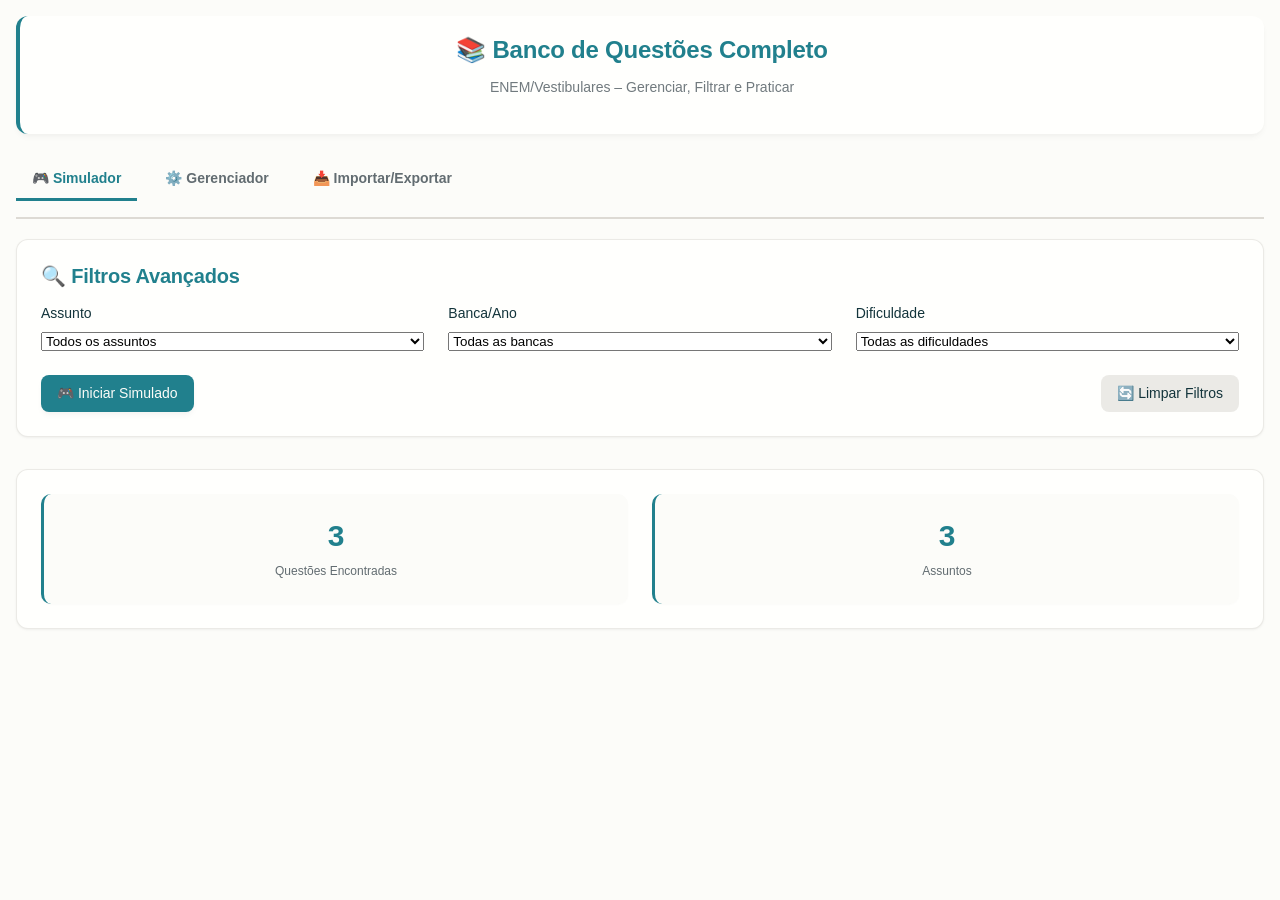
<file: index.html>
<!DOCTYPE html>
<html lang="pt-BR">
<head>
    <meta charset="UTF-8">
    <meta name="viewport" content="width=device-width, initial-scale=1.0">
    <title>Banco de Questões – ENEM/Vestibulares</title>
    
    <!-- Estilos Globais e Componentes -->
    <link rel="stylesheet" href="css/globals.css">
    <link rel="stylesheet" href="css/components.css">
</head>
<body>
    <div class="container">
        <!-- Header -->
        <div class="header">
            <h1>📚 Banco de Questões Completo</h1>
            <p>ENEM/Vestibulares – Gerenciar, Filtrar e Praticar</p>
        </div>

        <!-- Abas Principais -->
        <div class="tab-container" id="tabContainer"></div>

        <!-- Conteúdo Dinâmico das Abas -->
        <div id="simulador" class="tab-content active"></div>
        <div id="gerenciador" class="tab-content"></div>
        <div id="importar" class="tab-content"></div>
    </div>

    <!-- Modal: Adicionar/Editar Questão -->
    <div id="questionModal" class="modal">
        <div class="modal-content">
            <div class="modal-header">
                <h2 id="modalTitle">Adicionar Questão</h2>
                <button class="close-btn" onclick="Gerenciador.closeModal()">×</button>
            </div>
            <div class="success-message" id="successMessage">✓ Questão salva com sucesso!</div>
            <form id="questionForm"></form>
        </div>
    </div>

    <!-- ===================================== -->
    <!-- SCRIPTS - Ordem de Carregamento      -->
    <!-- ===================================== -->
    
    <!-- 1. Módulos Core (Data, UI, Utils) -->
    <script src="js/modules/utils.js"></script>
    <script src="js/modules/data.js"></script>
    <script src="js/modules/ui.js"></script>
    
    <!-- 2. Features Específicas -->
    <script src="js/features/simulador.js"></script>
    <script src="js/features/gerenciador.js"></script>
    <script src="js/features/importador.js"></script>
    <script src="js/features/estatisticas.js"></script>
    
    <!-- 3. Aplicação Principal (Inicialização) -->
    <script src="js/app.js"></script>
</body>
</html>
</file>
<file: css/globals.css>
:root {
  /* Primitive Color Tokens */
  --color-white: rgba(255, 255, 255, 1);
  --color-black: rgba(0, 0, 0, 1);
  --color-cream-50: rgba(252, 252, 249, 1);
  --color-cream-100: rgba(255, 255, 253, 1);
  --color-gray-200: rgba(245, 245, 245, 1);
  --color-gray-300: rgba(167, 169, 169, 1);
  --color-gray-400: rgba(119, 124, 124, 1);
  --color-slate-500: rgba(98, 108, 113, 1);
  --color-brown-600: rgba(94, 82, 64, 1);
  --color-charcoal-700: rgba(31, 33, 33, 1);
  --color-charcoal-800: rgba(38, 40, 40, 1);
  --color-slate-900: rgba(19, 52, 59, 1);
  --color-teal-300: rgba(50, 184, 198, 1);
  --color-teal-400: rgba(45, 166, 178, 1);
  --color-teal-500: rgba(33, 128, 141, 1);
  --color-teal-600: rgba(29, 116, 128, 1);
  --color-teal-700: rgba(26, 104, 115, 1);
  --color-teal-800: rgba(41, 150, 161, 1);
  --color-red-400: rgba(255, 84, 89, 1);
  --color-red-500: rgba(192, 21, 47, 1);
  --color-orange-400: rgba(230, 129, 97, 1);
  --color-orange-500: rgba(168, 75, 47, 1);

  /* RGB versions for opacity control */
  --color-brown-600-rgb: 94, 82, 64;
  --color-teal-500-rgb: 33, 128, 141;
  --color-slate-900-rgb: 19, 52, 59;
  --color-slate-500-rgb: 98, 108, 113;
  --color-red-500-rgb: 192, 21, 47;
  --color-red-400-rgb: 255, 84, 89;
  --color-orange-500-rgb: 168, 75, 47;
  --color-orange-400-rgb: 230, 129, 97;

  /* Background color tokens (Light Mode) */
  --color-bg-1: rgba(59, 130, 246, 0.08); /* Light blue */
  --color-bg-2: rgba(245, 158, 11, 0.08); /* Light yellow */
  --color-bg-3: rgba(34, 197, 94, 0.08); /* Light green */
  --color-bg-4: rgba(239, 68, 68, 0.08); /* Light red */
  --color-bg-5: rgba(147, 51, 234, 0.08); /* Light purple */
  --color-bg-6: rgba(249, 115, 22, 0.08); /* Light orange */
  --color-bg-7: rgba(236, 72, 153, 0.08); /* Light pink */
  --color-bg-8: rgba(6, 182, 212, 0.08); /* Light cyan */

  /* Semantic Color Tokens (Light Mode) */
  --color-background: var(--color-cream-50);
  --color-surface: var(--color-cream-100);
  --color-text: var(--color-slate-900);
  --color-text-secondary: var(--color-slate-500);
  --color-primary: var(--color-teal-500);
  --color-primary-hover: var(--color-teal-600);
  --color-primary-active: var(--color-teal-700);
  --color-secondary: rgba(var(--color-brown-600-rgb), 0.12);
  --color-secondary-hover: rgba(var(--color-brown-600-rgb), 0.2);
  --color-secondary-active: rgba(var(--color-brown-600-rgb), 0.25);
  --color-border: rgba(var(--color-brown-600-rgb), 0.2);
  --color-btn-primary-text: var(--color-cream-50);
  --color-card-border: rgba(var(--color-brown-600-rgb), 0.12);
  --color-card-border-inner: rgba(var(--color-brown-600-rgb), 0.12);
  --color-error: var(--color-red-500);
  --color-success: var(--color-teal-500);
  --color-warning: var(--color-orange-500);
  --color-info: var(--color-slate-500);
  --color-focus-ring: rgba(var(--color-teal-500-rgb), 0.4);
  --color-select-caret: rgba(var(--color-slate-900-rgb), 0.8);

  /* Common style patterns */
  --focus-ring: 0 0 0 3px var(--color-focus-ring);
  --focus-outline: 2px solid var(--color-primary);
  --status-bg-opacity: 0.15;
  --status-border-opacity: 0.25;
  --select-caret-light: url("data:image/svg+xml,%3Csvg xmlns='http://www.w3.org/2000/svg' width='16' height='16' viewBox='0 0 24 24' fill='none' stroke='%23134252' stroke-width='2' stroke-linecap='round' stroke-linejoin='round'%3E%3Cpolyline points='6 9 12 15 18 9'%3E%3C/polyline%3E%3C/svg%3E");
  --select-caret-dark: url("data:image/svg+xml,%3Csvg xmlns='http://www.w3.org/2000/svg' width='16' height='16' viewBox='0 0 24 24' fill='none' stroke='%23f5f5f5' stroke-width='2' stroke-linecap='round' stroke-linejoin='round'%3E%3Cpolyline points='6 9 12 15 18 9'%3E%3C/polyline%3E%3C/svg%3E");

  /* RGB versions for opacity control */
  --color-success-rgb: 33, 128, 141;
  --color-error-rgb: 192, 21, 47;
  --color-warning-rgb: 168, 75, 47;
  --color-info-rgb: 98, 108, 113;

  /* Typography */
  --font-family-base: "FKGroteskNeue", "Geist", "Inter", -apple-system,
    BlinkMacSystemFont, "Segoe UI", Roboto, sans-serif;
  --font-family-mono: "Berkeley Mono", ui-monospace, SFMono-Regular, Menlo,
    Monaco, Consolas, monospace;
  --font-size-xs: 11px;
  --font-size-sm: 12px;
  --font-size-base: 14px;
  --font-size-md: 14px;
  --font-size-lg: 16px;
  --font-size-xl: 18px;
  --font-size-2xl: 20px;
  --font-size-3xl: 24px;
  --font-size-4xl: 30px;
  --font-weight-normal: 400;
  --font-weight-medium: 500;
  --font-weight-semibold: 550;
  --font-weight-bold: 600;
  --line-height-tight: 1.2;
  --line-height-normal: 1.5;
  --letter-spacing-tight: -0.01em;

  /* Spacing */
  --space-0: 0;
  --space-1: 1px;
  --space-2: 2px;
  --space-4: 4px;
  --space-6: 6px;
  --space-8: 8px;
  --space-10: 10px;
  --space-12: 12px;
  --space-16: 16px;
  --space-20: 20px;
  --space-24: 24px;
  --space-32: 32px;

  /* Border Radius */
  --radius-sm: 6px;
  --radius-base: 8px;
  --radius-md: 10px;
  --radius-lg: 12px;
  --radius-full: 9999px;

  /* Shadows */
  --shadow-xs: 0 1px 2px rgba(0, 0, 0, 0.02);
  --shadow-sm: 0 1px 3px rgba(0, 0, 0, 0.04), 0 1px 2px rgba(0, 0, 0, 0.02);
  --shadow-md: 0 4px 6px -1px rgba(0, 0, 0, 0.04),
    0 2px 4px -1px rgba(0, 0, 0, 0.02);
  --shadow-lg: 0 10px 15px -3px rgba(0, 0, 0, 0.04),
    0 4px 6px -2px rgba(0, 0, 0, 0.02);
  --shadow-inset-sm: inset 0 1px 0 rgba(255, 255, 255, 0.15),
    inset 0 -1px 0 rgba(0, 0, 0, 0.03);

  /* Animation */
  --duration-fast: 150ms;
  --duration-normal: 250ms;
  --ease-standard: cubic-bezier(0.16, 1, 0.3, 1);

  /* Layout */
  --container-sm: 640px;
  --container-md: 768px;
  --container-lg: 1024px;
  --container-xl: 1280px;
}

/* Dark mode colors */
@media (prefers-color-scheme: dark) {
  :root {
    /* RGB versions for opacity control (Dark Mode) */
    --color-gray-400-rgb: 119, 124, 124;
    --color-teal-300-rgb: 50, 184, 198;
    --color-gray-300-rgb: 167, 169, 169;
    --color-gray-200-rgb: 245, 245, 245;

    /* Background color tokens (Dark Mode) */
    --color-bg-1: rgba(29, 78, 216, 0.15); /* Dark blue */
    --color-bg-2: rgba(180, 83, 9, 0.15); /* Dark yellow */
    --color-bg-3: rgba(21, 128, 61, 0.15); /* Dark green */
    --color-bg-4: rgba(185, 28, 28, 0.15); /* Dark red */
    --color-bg-5: rgba(107, 33, 168, 0.15); /* Dark purple */
    --color-bg-6: rgba(194, 65, 12, 0.15); /* Dark orange */
    --color-bg-7: rgba(190, 24, 93, 0.15); /* Dark pink */
    --color-bg-8: rgba(8, 145, 178, 0.15); /* Dark cyan */

    /* Semantic Color Tokens (Dark Mode) */
    --color-background: var(--color-charcoal-700);
    --color-surface: var(--color-charcoal-800);
    --color-text: var(--color-gray-200);
    --color-text-secondary: rgba(var(--color-gray-300-rgb), 0.7);
    --color-primary: var(--color-teal-300);
    --color-primary-hover: var(--color-teal-400);
    --color-primary-active: var(--color-teal-800);
    --color-secondary: rgba(var(--color-gray-400-rgb), 0.15);
    --color-secondary-hover: rgba(var(--color-gray-400-rgb), 0.25);
    --color-secondary-active: rgba(var(--color-gray-400-rgb), 0.3);
    --color-border: rgba(var(--color-gray-400-rgb), 0.3);
    --color-error: var(--color-red-400);
    --color-success: var(--color-teal-300);
    --color-warning: var(--color-orange-400);
    --color-info: var(--color-gray-300);
    --color-focus-ring: rgba(var(--color-teal-300-rgb), 0.4);
    --color-btn-primary-text: var(--color-slate-900);
    --color-card-border: rgba(var(--color-gray-400-rgb), 0.2);
    --color-card-border-inner: rgba(var(--color-gray-400-rgb), 0.15);
    --shadow-inset-sm: inset 0 1px 0 rgba(255, 255, 255, 0.1),
      inset 0 -1px 0 rgba(0, 0, 0, 0.15);
    --button-border-secondary: rgba(var(--color-gray-400-rgb), 0.2);
    --color-border-secondary: rgba(var(--color-gray-400-rgb), 0.2);
    --color-select-caret: rgba(var(--color-gray-200-rgb), 0.8);

    /* Common style patterns - updated for dark mode */
    --focus-ring: 0 0 0 3px var(--color-focus-ring);
    --focus-outline: 2px solid var(--color-primary);
    --status-bg-opacity: 0.15;
    --status-border-opacity: 0.25;
    --select-caret-light: url("data:image/svg+xml,%3Csvg xmlns='http://www.w3.org/2000/svg' width='16' height='16' viewBox='0 0 24 24' fill='none' stroke='%23134252' stroke-width='2' stroke-linecap='round' stroke-linejoin='round'%3E%3Cpolyline points='6 9 12 15 18 9'%3E%3C/polyline%3E%3C/svg%3E");
    --select-caret-dark: url("data:image/svg+xml,%3Csvg xmlns='http://www.w3.org/2000/svg' width='16' height='16' viewBox='0 0 24 24' fill='none' stroke='%23f5f5f5' stroke-width='2' stroke-linecap='round' stroke-linejoin='round'%3E%3Cpolyline points='6 9 12 15 18 9'%3E%3C/polyline%3E%3C/svg%3E");

    /* RGB versions for dark mode */
    --color-success-rgb: var(--color-teal-300-rgb);
    --color-error-rgb: var(--color-red-400-rgb);
    --color-warning-rgb: var(--color-orange-400-rgb);
    --color-info-rgb: var(--color-gray-300-rgb);
  }
}

/* Data attribute for manual theme switching */
[data-color-scheme="dark"] {
  /* RGB versions for opacity control (dark mode) */
  --color-gray-400-rgb: 119, 124, 124;
  --color-teal-300-rgb: 50, 184, 198;
  --color-gray-300-rgb: 167, 169, 169;
  --color-gray-200-rgb: 245, 245, 245;

  /* Colorful background palette - Dark Mode */
  --color-bg-1: rgba(29, 78, 216, 0.15); /* Dark blue */
  --color-bg-2: rgba(180, 83, 9, 0.15); /* Dark yellow */
  --color-bg-3: rgba(21, 128, 61, 0.15); /* Dark green */
  --color-bg-4: rgba(185, 28, 28, 0.15); /* Dark red */
  --color-bg-5: rgba(107, 33, 168, 0.15); /* Dark purple */
  --color-bg-6: rgba(194, 65, 12, 0.15); /* Dark orange */
  --color-bg-7: rgba(190, 24, 93, 0.15); /* Dark pink */
  --color-bg-8: rgba(8, 145, 178, 0.15); /* Dark cyan */

  /* Semantic Color Tokens (Dark Mode) */
  --color-background: var(--color-charcoal-700);
  --color-surface: var(--color-charcoal-800);
  --color-text: var(--color-gray-200);
  --color-text-secondary: rgba(var(--color-gray-300-rgb), 0.7);
  --color-primary: var(--color-teal-300);
  --color-primary-hover: var(--color-teal-400);
  --color-primary-active: var(--color-teal-800);
  --color-secondary: rgba(var(--color-gray-400-rgb), 0.15);
  --color-secondary-hover: rgba(var(--color-gray-400-rgb), 0.25);
  --color-secondary-active: rgba(var(--color-gray-400-rgb), 0.3);
  --color-border: rgba(var(--color-gray-400-rgb), 0.3);
  --color-error: var(--color-red-400);
  --color-success: var(--color-teal-300);
  --color-warning: var(--color-orange-400);
  --color-info: var(--color-gray-300);
  --color-focus-ring: rgba(var(--color-teal-300-rgb), 0.4);
  --color-btn-primary-text: var(--color-slate-900);
  --color-card-border: rgba(var(--color-gray-400-rgb), 0.15);
  --color-card-border-inner: rgba(var(--color-gray-400-rgb), 0.15);
  --shadow-inset-sm: inset 0 1px 0 rgba(255, 255, 255, 0.1),
    inset 0 -1px 0 rgba(0, 0, 0, 0.15);
  --color-border-secondary: rgba(var(--color-gray-400-rgb), 0.2);
  --color-select-caret: rgba(var(--color-gray-200-rgb), 0.8);

  /* Common style patterns - updated for dark mode */
  --focus-ring: 0 0 0 3px var(--color-focus-ring);
  --focus-outline: 2px solid var(--color-primary);
  --status-bg-opacity: 0.15;
  --status-border-opacity: 0.25;
  --select-caret-light: url("data:image/svg+xml,%3Csvg xmlns='http://www.w3.org/2000/svg' width='16' height='16' viewBox='0 0 24 24' fill='none' stroke='%23134252' stroke-width='2' stroke-linecap='round' stroke-linejoin='round'%3E%3Cpolyline points='6 9 12 15 18 9'%3E%3C/polyline%3E%3C/svg%3E");
  --select-caret-dark: url("data:image/svg+xml,%3Csvg xmlns='http://www.w3.org/2000/svg' width='16' height='16' viewBox='0 0 24 24' fill='none' stroke='%23f5f5f5' stroke-width='2' stroke-linecap='round' stroke-linejoin='round'%3E%3Cpolyline points='6 9 12 15 18 9'%3E%3C/polyline%3E%3C/svg%3E");

  /* RGB versions for dark mode */
  --color-success-rgb: var(--color-teal-300-rgb);
  --color-error-rgb: var(--color-red-400-rgb);
  --color-warning-rgb: var(--color-orange-400-rgb);
  --color-info-rgb: var(--color-gray-300-rgb);
}

[data-color-scheme="light"] {
  /* RGB versions for opacity control (light mode) */
  --color-brown-600-rgb: 94, 82, 64;
  --color-teal-500-rgb: 33, 128, 141;
  --color-slate-900-rgb: 19, 52, 59;

  /* Semantic Color Tokens (Light Mode) */
  --color-background: var(--color-cream-50);
  --color-surface: var(--color-cream-100);
  --color-text: var(--color-slate-900);
  --color-text-secondary: var(--color-slate-500);
  --color-primary: var(--color-teal-500);
  --color-primary-hover: var(--color-teal-600);
  --color-primary-active: var(--color-teal-700);
  --color-secondary: rgba(var(--color-brown-600-rgb), 0.12);
  --color-secondary-hover: rgba(var(--color-brown-600-rgb), 0.2);
  --color-secondary-active: rgba(var(--color-brown-600-rgb), 0.25);
  --color-border: rgba(var(--color-brown-600-rgb), 0.2);
  --color-btn-primary-text: var(--color-cream-50);
  --color-card-border: rgba(var(--color-brown-600-rgb), 0.12);
  --color-card-border-inner: rgba(var(--color-brown-600-rgb), 0.12);
  --color-error: var(--color-red-500);
  --color-success: var(--color-teal-500);
  --color-warning: var(--color-orange-500);
  --color-info: var(--color-slate-500);
  --color-focus-ring: rgba(var(--color-teal-500-rgb), 0.4);

  /* RGB versions for light mode */
  --color-success-rgb: var(--color-teal-500-rgb);
  --color-error-rgb: var(--color-red-500-rgb);
  --color-warning-rgb: var(--color-orange-500-rgb);
  --color-info-rgb: var(--color-slate-500-rgb);
}

/* Base styles */
html {
  font-size: var(--font-size-base);
  font-family: var(--font-family-base);
  line-height: var(--line-height-normal);
  color: var(--color-text);
  background-color: var(--color-background);
  -webkit-font-smoothing: antialiased;
  box-sizing: border-box;
}

body {
  margin: 0;
  padding: 0;
}

*,
*::before,
*::after {
  box-sizing: inherit;
}

/* Typography */
h1,
h2,
h3,
h4,
h5,
h6 {
  margin: 0;
  font-weight: var(--font-weight-semibold);
  line-height: var(--line-height-tight);
  color: var(--color-text);
  letter-spacing: var(--letter-spacing-tight);
}

h1 {
  font-size: var(--font-size-4xl);
}
h2 {
  font-size: var(--font-size-3xl);
}
h3 {
  font-size: var(--font-size-2xl);
}
h4 {
  font-size: var(--font-size-xl);
}
h5 {
  font-size: var(--font-size-lg);
}
h6 {
  font-size: var(--font-size-md);
}

p {
  margin: 0 0 var(--space-16) 0;
}

a {
  color: var(--color-primary);
  text-decoration: none;
  transition: color var(--duration-fast) var(--ease-standard);
}

a:hover {
  color: var(--color-primary-hover);
}

code,
pre {
  font-family: var(--font-family-mono);
  font-size: calc(var(--font-size-base) * 0.95);
  background-color: var(--color-secondary);
  border-radius: var(--radius-sm);
}

code {
  padding: var(--space-1) var(--space-4);
}

pre {
  padding: var(--space-16);
  margin: var(--space-16) 0;
  overflow: auto;
  border: 1px solid var(--color-border);
}

pre code {
  background: none;
  padding: 0;
}

/* Buttons */
.btn {
  display: inline-flex;
  align-items: center;
  justify-content: center;
  padding: var(--space-8) var(--space-16);
  border-radius: var(--radius-base);
  font-size: var(--font-size-base);
  font-weight: 500;
  line-height: 1.5;
  cursor: pointer;
  transition: all var(--duration-normal) var(--ease-standard);
  border: none;
  text-decoration: none;
  position: relative;
}

.btn:focus-visible {
  outline: none;
  box-shadow: var(--focus-ring);
}

.btn--primary {
  background: var(--color-primary);
  color: var(--color-btn-primary-text);
}

.btn--primary:hover {
  background: var(--color-primary-hover);
}

.btn--primary:active {
  background: var(--color-primary-active);
}

.btn--secondary {
  background: var(--color-secondary);
  color: var(--color-text);
}

.btn--secondary:hover {
  background: var(--color-secondary-hover);
}

.btn--secondary:active {
  background: var(--color-secondary-active);
}

.btn--outline {
  background: transparent;
  border: 1px solid var(--color-border);
  color: var(--color-text);
}

.btn--outline:hover {
  background: var(--color-secondary);
}

.btn--sm {
  padding: var(--space-4) var(--space-12);
  font-size: var(--font-size-sm);
  border-radius: var(--radius-sm);
}

.btn--lg {
  padding: var(--space-10) var(--space-20);
  font-size: var(--font-size-lg);
  border-radius: var(--radius-md);
}

.btn--full-width {
  width: 100%;
}

.btn:disabled {
  opacity: 0.5;
  cursor: not-allowed;
}

/* Form elements */
.form-control {
  display: block;
  width: 100%;
  padding: var(--space-8) var(--space-12);
  font-size: var(--font-size-md);
  line-height: 1.5;
  color: var(--color-text);
  background-color: var(--color-surface);
  border: 1px solid var(--color-border);
  border-radius: var(--radius-base);
  transition: border-color var(--duration-fast) var(--ease-standard),
    box-shadow var(--duration-fast) var(--ease-standard);
}

textarea.form-control {
  font-family: var(--font-family-base);
  font-size: var(--font-size-base);
}

select.form-control {
  padding: var(--space-8) var(--space-12);
  -webkit-appearance: none;
  -moz-appearance: none;
  appearance: none;
  background-image: var(--select-caret-light);
  background-repeat: no-repeat;
  background-position: right var(--space-12) center;
  background-size: 16px;
  padding-right: var(--space-32);
}

/* Add a dark mode specific caret */
@media (prefers-color-scheme: dark) {
  select.form-control {
    background-image: var(--select-caret-dark);
  }
}

/* Also handle data-color-scheme */
[data-color-scheme="dark"] select.form-control {
  background-image: var(--select-caret-dark);
}

[data-color-scheme="light"] select.form-control {
  background-image: var(--select-caret-light);
}

.form-control:focus {
  border-color: var(--color-primary);
  outline: var(--focus-outline);
}

.form-label {
  display: block;
  margin-bottom: var(--space-8);
  font-weight: var(--font-weight-medium);
  font-size: var(--font-size-sm);
}

.form-group {
  margin-bottom: var(--space-16);
}

/* Card component */
.card {
  background-color: var(--color-surface);
  border-radius: var(--radius-lg);
  border: 1px solid var(--color-card-border);
  box-shadow: var(--shadow-sm);
  overflow: hidden;
  transition: box-shadow var(--duration-normal) var(--ease-standard);
}

.card:hover {
  box-shadow: var(--shadow-md);
}

.card__body {
  padding: var(--space-16);
}

.card__header,
.card__footer {
  padding: var(--space-16);
  border-bottom: 1px solid var(--color-card-border-inner);
}

/* Status indicators - simplified with CSS variables */
.status {
  display: inline-flex;
  align-items: center;
  padding: var(--space-6) var(--space-12);
  border-radius: var(--radius-full);
  font-weight: var(--font-weight-medium);
  font-size: var(--font-size-sm);
}

.status--success {
  background-color: rgba(
    var(--color-success-rgb, 33, 128, 141),
    var(--status-bg-opacity)
  );
  color: var(--color-success);
  border: 1px solid
    rgba(var(--color-success-rgb, 33, 128, 141), var(--status-border-opacity));
}

.status--error {
  background-color: rgba(
    var(--color-error-rgb, 192, 21, 47),
    var(--status-bg-opacity)
  );
  color: var(--color-error);
  border: 1px solid
    rgba(var(--color-error-rgb, 192, 21, 47), var(--status-border-opacity));
}

.status--warning {
  background-color: rgba(
    var(--color-warning-rgb, 168, 75, 47),
    var(--status-bg-opacity)
  );
  color: var(--color-warning);
  border: 1px solid
    rgba(var(--color-warning-rgb, 168, 75, 47), var(--status-border-opacity));
}

.status--info {
  background-color: rgba(
    var(--color-info-rgb, 98, 108, 113),
    var(--status-bg-opacity)
  );
  color: var(--color-info);
  border: 1px solid
    rgba(var(--color-info-rgb, 98, 108, 113), var(--status-border-opacity));
}

/* Container layout */
.container {
  width: 100%;
  margin-right: auto;
  margin-left: auto;
  padding-right: var(--space-16);
  padding-left: var(--space-16);
}

@media (min-width: 640px) {
  .container {
    max-width: var(--container-sm);
  }
}
@media (min-width: 768px) {
  .container {
    max-width: var(--container-md);
  }
}
@media (min-width: 1024px) {
  .container {
    max-width: var(--container-lg);
  }
}
@media (min-width: 1280px) {
  .container {
    max-width: var(--container-xl);
  }
}

/* Utility classes */
.flex {
  display: flex;
}
.flex-col {
  flex-direction: column;
}
.items-center {
  align-items: center;
}
.justify-center {
  justify-content: center;
}
.justify-between {
  justify-content: space-between;
}
.gap-4 {
  gap: var(--space-4);
}
.gap-8 {
  gap: var(--space-8);
}
.gap-16 {
  gap: var(--space-16);
}

.m-0 {
  margin: 0;
}
.mt-8 {
  margin-top: var(--space-8);
}
.mb-8 {
  margin-bottom: var(--space-8);
}
.mx-8 {
  margin-left: var(--space-8);
  margin-right: var(--space-8);
}
.my-8 {
  margin-top: var(--space-8);
  margin-bottom: var(--space-8);
}

.p-0 {
  padding: 0;
}
.py-8 {
  padding-top: var(--space-8);
  padding-bottom: var(--space-8);
}
.px-8 {
  padding-left: var(--space-8);
  padding-right: var(--space-8);
}
.py-16 {
  padding-top: var(--space-16);
  padding-bottom: var(--space-16);
}
.px-16 {
  padding-left: var(--space-16);
  padding-right: var(--space-16);
}

.block {
  display: block;
}
.hidden {
  display: none;
}

/* Accessibility */
.sr-only {
  position: absolute;
  width: 1px;
  height: 1px;
  padding: 0;
  margin: -1px;
  overflow: hidden;
  clip: rect(0, 0, 0, 0);
  white-space: nowrap;
  border-width: 0;
}

:focus-visible {
  outline: var(--focus-outline);
  outline-offset: 2px;
}

/* Dark mode specifics */
[data-color-scheme="dark"] .btn--outline {
  border: 1px solid var(--color-border-secondary);
}

@font-face {
  font-family: 'FKGroteskNeue';
  src: url('https://r2cdn.perplexity.ai/fonts/FKGroteskNeue.woff2')
    format('woff2');
}

/* END PERPLEXITY DESIGN SYSTEM */
/* ========================================
   BANCO DE QUESTÕES - ESTILOS GLOBAIS
   ======================================== */

:root {
    /* Using Perplexity Design System variables */
    /* Spacing aliases for existing code */
    --spacing-xs: var(--space-4);
    --spacing-sm: var(--space-8);
    --spacing-md: var(--space-12);
    --spacing-lg: var(--space-16);
    --spacing-xl: var(--space-20);
    --spacing-2xl: var(--space-24);
    
    /* Border Radius aliases */
    --radius-sm: var(--radius-sm);
    --radius-md: var(--radius-base);
    --radius-lg: var(--radius-lg);
    
    /* Shadows aliases */
    --shadow-sm: var(--shadow-xs);
    --shadow-md: var(--shadow-md);
    --shadow-lg: var(--shadow-lg);
    
    /* Transitions aliases */
    --transition-fast: var(--duration-fast) var(--ease-standard);
    --transition-normal: var(--duration-normal) var(--ease-standard);
}

/* Reset */
* {
    margin: 0;
    padding: 0;
    box-sizing: border-box;
}

html {
    font-size: var(--font-size-base);
    scroll-behavior: smooth;
    font-family: var(--font-family-base);
}

body {
    font-family: var(--font-family-base);
    background-color: var(--color-background);
    color: var(--color-text);
    line-height: var(--line-height-normal);
    min-height: 100vh;
    -webkit-font-smoothing: antialiased;
}

/* Container */
.container {
    max-width: var(--container-xl);
    margin: 0 auto;
    padding: var(--spacing-lg);
}

/* Header */
.header {
    text-align: center;
    margin-bottom: var(--spacing-2xl);
    padding: var(--spacing-xl);
    background: var(--color-surface);
    border-radius: var(--radius-lg);
    border-left: 4px solid var(--color-primary);
    box-shadow: var(--shadow-md);
}

.header h1 {
    font-size: var(--font-size-3xl);
    margin-bottom: var(--spacing-md);
    color: var(--color-primary);
    letter-spacing: var(--letter-spacing-tight);
    font-weight: var(--font-weight-semibold);
    line-height: var(--line-height-tight);
}

.header p {
    color: var(--color-text-secondary);
    font-size: var(--font-size-base);
    opacity: 0.9;
}

/* Botões */
.btn {
    padding: var(--spacing-sm) var(--spacing-lg);
    border: none;
    border-radius: var(--radius-base);
    cursor: pointer;
    font-weight: var(--font-weight-medium);
    font-size: var(--font-size-base);
    transition: all var(--transition-normal);
    font-family: var(--font-family-base);
    display: inline-flex;
    align-items: center;
    gap: var(--spacing-sm);
    line-height: var(--line-height-normal);
}

.btn:hover {
    transform: translateY(-2px);
}

.btn:active {
    transform: translateY(0);
}

.btn:focus-visible {
    outline: var(--focus-outline);
    box-shadow: var(--focus-ring);
}

.btn-primary {
    background-color: var(--color-primary);
    color: var(--color-btn-primary-text);
    box-shadow: var(--shadow-md);
}

.btn-primary:hover {
    background-color: var(--color-primary-hover);
    box-shadow: var(--shadow-lg);
}

.btn-primary:active {
    background-color: var(--color-primary-active);
}

.btn-primary:disabled {
    opacity: 0.5;
    cursor: not-allowed;
    transform: none;
}

.btn-secondary {
    background-color: var(--color-secondary);
    color: var(--color-text);
    border: 2px solid var(--color-primary);
}

.btn-secondary:hover {
    background-color: var(--color-secondary-hover);
}

.btn-secondary:active {
    background-color: var(--color-secondary-active);
}

.btn-danger {
    background-color: var(--color-error);
    color: var(--color-white);
}

.btn-danger:hover {
    opacity: 0.9;
}

.btn-success {
    background-color: var(--color-success);
    color: var(--color-btn-primary-text);
}

.btn-success:hover {
    opacity: 0.9;
}

.btn-sm {
    padding: var(--spacing-xs) var(--spacing-md);
    font-size: var(--font-size-sm);
    border-radius: var(--radius-sm);
}

/* Abas */
.tab-container {
    display: flex;
    gap: var(--spacing-md);
    margin-bottom: var(--spacing-xl);
    border-bottom: 2px solid var(--color-border);
    padding-bottom: var(--spacing-lg);
    overflow-x: auto;
    -webkit-overflow-scrolling: touch;
}

.tab-btn {
    padding: var(--spacing-md) var(--spacing-lg);
    background: none;
    border: none;
    color: var(--color-text-secondary);
    cursor: pointer;
    font-weight: var(--font-weight-semibold);
    font-size: var(--font-size-base);
    border-bottom: 3px solid transparent;
    transition: all var(--transition-normal);
    white-space: nowrap;
    font-family: var(--font-family-base);
}

.tab-btn:hover {
    color: var(--color-primary);
}

.tab-btn:focus-visible {
    outline: var(--focus-outline);
    outline-offset: var(--space-2);
}

.tab-btn.active {
    color: var(--color-primary);
    border-bottom-color: var(--color-primary);
}

/* Conteúdo de Abas */
.tab-content {
    display: none;
    animation: fadeIn var(--duration-normal) var(--ease-standard);
}

.tab-content.active {
    display: block;
}

@keyframes fadeIn {
    from {
        opacity: 0;
        transform: translateY(10px);
    }
    to {
        opacity: 1;
        transform: translateY(0);
    }
}

/* Formulários */
.form-group {
    display: flex;
    flex-direction: column;
    gap: var(--spacing-sm);
    margin-bottom: var(--spacing-lg);
}

.form-group label {
    font-weight: var(--font-weight-medium);
    color: var(--color-text-secondary);
    font-size: var(--font-size-sm);
}

.form-group input,
.form-group select,
.form-group textarea {
    padding: var(--spacing-md);
    background-color: var(--color-surface);
    color: var(--color-text);
    border: 1px solid var(--color-border);
    border-radius: var(--radius-base);
    font-size: var(--font-size-base);
    font-family: var(--font-family-base);
    transition: all var(--transition-fast);
    line-height: var(--line-height-normal);
}

.form-group input:focus,
.form-group select:focus,
.form-group textarea:focus {
    outline: var(--focus-outline);
    border-color: var(--color-primary);
    box-shadow: var(--focus-ring);
}

.form-group textarea {
    resize: vertical;
    min-height: 100px;
    font-family: var(--font-family-base);
}

.form-group select {
    -webkit-appearance: none;
    -moz-appearance: none;
    appearance: none;
    background-image: var(--select-caret-light);
    background-repeat: no-repeat;
    background-position: right var(--space-12) center;
    background-size: 16px;
    padding-right: var(--space-32);
}

@media (prefers-color-scheme: dark) {
    .form-group select {
        background-image: var(--select-caret-dark);
    }
}

[data-color-scheme="dark"] .form-group select {
    background-image: var(--select-caret-dark);
}

[data-color-scheme="light"] .form-group select {
    background-image: var(--select-caret-light);
}

/* Modals */
.modal {
    display: none;
    position: fixed;
    top: 0;
    left: 0;
    width: 100%;
    height: 100%;
    background-color: rgba(0, 0, 0, 0.7);
    z-index: 1000;
    align-items: center;
    justify-content: center;
    animation: fadeIn var(--transition-fast);
}

.modal.active {
    display: flex;
}

.modal-content {
    background-color: var(--color-surface);
    padding: var(--spacing-2xl);
    border-radius: var(--radius-lg);
    max-width: 700px;
    width: 90%;
    max-height: 90vh;
    overflow-y: auto;
    border: 1px solid var(--color-card-border);
    box-shadow: var(--shadow-lg);
}

.modal-header {
    display: flex;
    justify-content: space-between;
    align-items: center;
    margin-bottom: var(--spacing-lg);
    padding-bottom: var(--spacing-lg);
    border-bottom: 1px solid var(--color-card-border-inner);
}

.modal-header h2 {
    color: var(--color-primary);
    margin: 0;
    font-size: var(--font-size-2xl);
    font-weight: var(--font-weight-semibold);
    line-height: var(--line-height-tight);
}

.close-btn {
    background: none;
    border: none;
    color: var(--color-text-secondary);
    font-size: var(--font-size-2xl);
    cursor: pointer;
    transition: color var(--transition-fast);
    width: 40px;
    height: 40px;
    display: flex;
    align-items: center;
    justify-content: center;
}

.close-btn:hover {
    color: var(--color-primary);
}

.close-btn:focus-visible {
    outline: var(--focus-outline);
    border-radius: var(--radius-sm);
}

/* Badges */
.badge {
    display: inline-block;
    padding: var(--spacing-xs) var(--spacing-md);
    border-radius: var(--radius-sm);
    font-size: var(--font-size-xs);
    font-weight: var(--font-weight-semibold);
    background-color: var(--color-secondary);
}

.badge-topic {
    color: var(--color-primary);
}

.badge-bank {
    color: var(--color-warning);
}

.badge-year {
    color: var(--color-text-secondary);
}

/* Dificuldade */
.difficulty {
    display: inline-block;
    padding: var(--spacing-xs) var(--spacing-md);
    border-radius: var(--radius-sm);
    font-size: var(--font-size-sm);
    font-weight: var(--font-weight-semibold);
}

.difficulty.easy {
    background-color: rgba(var(--color-success-rgb), var(--status-bg-opacity));
    color: var(--color-success);
    border: 1px solid rgba(var(--color-success-rgb), var(--status-border-opacity));
}

.difficulty.medium {
    background-color: rgba(var(--color-warning-rgb), var(--status-bg-opacity));
    color: var(--color-warning);
    border: 1px solid rgba(var(--color-warning-rgb), var(--status-border-opacity));
}

.difficulty.hard {
    background-color: rgba(var(--color-error-rgb), var(--status-bg-opacity));
    color: var(--color-error);
    border: 1px solid rgba(var(--color-error-rgb), var(--status-border-opacity));
}

/* Feedback */
.success-message {
    background-color: rgba(var(--color-success-rgb), var(--status-bg-opacity));
    color: var(--color-success);
    padding: var(--spacing-lg);
    border-radius: var(--radius-base);
    margin-bottom: var(--spacing-lg);
    border-left: 4px solid var(--color-success);
    display: none;
}

.success-message.show {
    display: block;
    animation: slideDown var(--duration-normal) var(--ease-standard);
}

@keyframes slideDown {
    from {
        opacity: 0;
        transform: translateY(-10px);
    }
    to {
        opacity: 1;
        transform: translateY(0);
    }
}

/* Empty State */
.empty-state {
    text-align: center;
    padding: var(--spacing-xl);
    color: var(--color-text-secondary);
    margin: var(--spacing-2xl) 0;
}

.empty-state h3 {
    color: var(--color-text);
    margin-bottom: var(--spacing-md);
    font-size: var(--font-size-xl);
    font-weight: var(--font-weight-semibold);
}

/* Responsivo - Tablet */
@media (max-width: 768px) {
    .container {
        padding: var(--spacing-md);
    }

    .header h1 {
        font-size: var(--font-size-2xl);
    }

    .header {
        padding: var(--spacing-lg) var(--spacing-md);
    }

    .tab-container {
        gap: var(--spacing-sm);
    }

    .modal-content {
        padding: var(--spacing-lg);
        max-width: 95%;
    }
    
    .btn {
        font-size: var(--font-size-sm);
        padding: var(--space-6) var(--space-12);
    }
    
    .tab-btn {
        padding: var(--space-10) var(--spacing-md);
        font-size: var(--font-size-sm);
    }
}

/* Responsivo - Mobile Portrait */
@media (max-width: 480px) {
    .container {
        padding: var(--space-12);
    }

    .header {
        padding: var(--space-16) var(--space-12);
        margin-bottom: var(--space-16);
    }

    .header h1 {
        font-size: var(--font-size-xl);
        margin-bottom: var(--space-8);
    }

    .header p {
        font-size: var(--font-size-sm);
    }

    .tab-container {
        gap: var(--space-6);
        padding-bottom: var(--space-12);
        margin-bottom: var(--space-16);
    }

    .tab-btn {
        padding: var(--space-8) var(--space-12);
        font-size: var(--font-size-sm);
    }

    .btn {
        padding: var(--space-6) var(--space-12);
        font-size: var(--font-size-sm);
        width: 100%;
        justify-content: center;
    }

    .btn-sm {
        padding: var(--space-4) var(--space-8);
        font-size: var(--font-size-xs);
    }

    .form-group {
        margin-bottom: var(--space-12);
    }

    .form-group input,
    .form-group select,
    .form-group textarea {
        padding: var(--space-10);
        font-size: var(--font-size-sm);
    }

    .modal-content {
        padding: var(--space-16);
        width: 95%;
        max-height: 85vh;
    }

    .modal-header {
        margin-bottom: var(--space-12);
        padding-bottom: var(--space-12);
        flex-wrap: wrap;
    }

    .modal-header h2 {
        font-size: var(--font-size-lg);
    }

    .close-btn {
        width: 32px;
        height: 32px;
        font-size: var(--font-size-xl);
    }

    .badge {
        padding: var(--space-2) var(--space-8);
        font-size: var(--font-size-xs);
    }

    .difficulty {
        padding: var(--space-4) var(--space-8);
        font-size: var(--font-size-xs);
    }

    .success-message {
        padding: var(--space-12);
        font-size: var(--font-size-sm);
    }

    .empty-state {
        padding: var(--space-16);
        margin: var(--space-16) 0;
    }

    .empty-state h3 {
        font-size: var(--font-size-lg);
        margin-bottom: var(--space-8);
    }
}
</file>
<file: css/components.css>
:root {
  /* Primitive Color Tokens */
  --color-white: rgba(255, 255, 255, 1);
  --color-black: rgba(0, 0, 0, 1);
  --color-cream-50: rgba(252, 252, 249, 1);
  --color-cream-100: rgba(255, 255, 253, 1);
  --color-gray-200: rgba(245, 245, 245, 1);
  --color-gray-300: rgba(167, 169, 169, 1);
  --color-gray-400: rgba(119, 124, 124, 1);
  --color-slate-500: rgba(98, 108, 113, 1);
  --color-brown-600: rgba(94, 82, 64, 1);
  --color-charcoal-700: rgba(31, 33, 33, 1);
  --color-charcoal-800: rgba(38, 40, 40, 1);
  --color-slate-900: rgba(19, 52, 59, 1);
  --color-teal-300: rgba(50, 184, 198, 1);
  --color-teal-400: rgba(45, 166, 178, 1);
  --color-teal-500: rgba(33, 128, 141, 1);
  --color-teal-600: rgba(29, 116, 128, 1);
  --color-teal-700: rgba(26, 104, 115, 1);
  --color-teal-800: rgba(41, 150, 161, 1);
  --color-red-400: rgba(255, 84, 89, 1);
  --color-red-500: rgba(192, 21, 47, 1);
  --color-orange-400: rgba(230, 129, 97, 1);
  --color-orange-500: rgba(168, 75, 47, 1);

  /* RGB versions for opacity control */
  --color-brown-600-rgb: 94, 82, 64;
  --color-teal-500-rgb: 33, 128, 141;
  --color-slate-900-rgb: 19, 52, 59;
  --color-slate-500-rgb: 98, 108, 113;
  --color-red-500-rgb: 192, 21, 47;
  --color-red-400-rgb: 255, 84, 89;
  --color-orange-500-rgb: 168, 75, 47;
  --color-orange-400-rgb: 230, 129, 97;

  /* Background color tokens (Light Mode) */
  --color-bg-1: rgba(59, 130, 246, 0.08); /* Light blue */
  --color-bg-2: rgba(245, 158, 11, 0.08); /* Light yellow */
  --color-bg-3: rgba(34, 197, 94, 0.08); /* Light green */
  --color-bg-4: rgba(239, 68, 68, 0.08); /* Light red */
  --color-bg-5: rgba(147, 51, 234, 0.08); /* Light purple */
  --color-bg-6: rgba(249, 115, 22, 0.08); /* Light orange */
  --color-bg-7: rgba(236, 72, 153, 0.08); /* Light pink */
  --color-bg-8: rgba(6, 182, 212, 0.08); /* Light cyan */

  /* Semantic Color Tokens (Light Mode) */
  --color-background: var(--color-cream-50);
  --color-surface: var(--color-cream-100);
  --color-text: var(--color-slate-900);
  --color-text-secondary: var(--color-slate-500);
  --color-primary: var(--color-teal-500);
  --color-primary-hover: var(--color-teal-600);
  --color-primary-active: var(--color-teal-700);
  --color-secondary: rgba(var(--color-brown-600-rgb), 0.12);
  --color-secondary-hover: rgba(var(--color-brown-600-rgb), 0.2);
  --color-secondary-active: rgba(var(--color-brown-600-rgb), 0.25);
  --color-border: rgba(var(--color-brown-600-rgb), 0.2);
  --color-btn-primary-text: var(--color-cream-50);
  --color-card-border: rgba(var(--color-brown-600-rgb), 0.12);
  --color-card-border-inner: rgba(var(--color-brown-600-rgb), 0.12);
  --color-error: var(--color-red-500);
  --color-success: var(--color-teal-500);
  --color-warning: var(--color-orange-500);
  --color-info: var(--color-slate-500);
  --color-focus-ring: rgba(var(--color-teal-500-rgb), 0.4);
  --color-select-caret: rgba(var(--color-slate-900-rgb), 0.8);

  /* Common style patterns */
  --focus-ring: 0 0 0 3px var(--color-focus-ring);
  --focus-outline: 2px solid var(--color-primary);
  --status-bg-opacity: 0.15;
  --status-border-opacity: 0.25;
  --select-caret-light: url("data:image/svg+xml,%3Csvg xmlns='http://www.w3.org/2000/svg' width='16' height='16' viewBox='0 0 24 24' fill='none' stroke='%23134252' stroke-width='2' stroke-linecap='round' stroke-linejoin='round'%3E%3Cpolyline points='6 9 12 15 18 9'%3E%3C/polyline%3E%3C/svg%3E");
  --select-caret-dark: url("data:image/svg+xml,%3Csvg xmlns='http://www.w3.org/2000/svg' width='16' height='16' viewBox='0 0 24 24' fill='none' stroke='%23f5f5f5' stroke-width='2' stroke-linecap='round' stroke-linejoin='round'%3E%3Cpolyline points='6 9 12 15 18 9'%3E%3C/polyline%3E%3C/svg%3E");

  /* RGB versions for opacity control */
  --color-success-rgb: 33, 128, 141;
  --color-error-rgb: 192, 21, 47;
  --color-warning-rgb: 168, 75, 47;
  --color-info-rgb: 98, 108, 113;

  /* Typography */
  --font-family-base: "FKGroteskNeue", "Geist", "Inter", -apple-system,
    BlinkMacSystemFont, "Segoe UI", Roboto, sans-serif;
  --font-family-mono: "Berkeley Mono", ui-monospace, SFMono-Regular, Menlo,
    Monaco, Consolas, monospace;
  --font-size-xs: 11px;
  --font-size-sm: 12px;
  --font-size-base: 14px;
  --font-size-md: 14px;
  --font-size-lg: 16px;
  --font-size-xl: 18px;
  --font-size-2xl: 20px;
  --font-size-3xl: 24px;
  --font-size-4xl: 30px;
  --font-weight-normal: 400;
  --font-weight-medium: 500;
  --font-weight-semibold: 550;
  --font-weight-bold: 600;
  --line-height-tight: 1.2;
  --line-height-normal: 1.5;
  --letter-spacing-tight: -0.01em;

  /* Spacing */
  --space-0: 0;
  --space-1: 1px;
  --space-2: 2px;
  --space-4: 4px;
  --space-6: 6px;
  --space-8: 8px;
  --space-10: 10px;
  --space-12: 12px;
  --space-16: 16px;
  --space-20: 20px;
  --space-24: 24px;
  --space-32: 32px;

  /* Border Radius */
  --radius-sm: 6px;
  --radius-base: 8px;
  --radius-md: 10px;
  --radius-lg: 12px;
  --radius-full: 9999px;

  /* Shadows */
  --shadow-xs: 0 1px 2px rgba(0, 0, 0, 0.02);
  --shadow-sm: 0 1px 3px rgba(0, 0, 0, 0.04), 0 1px 2px rgba(0, 0, 0, 0.02);
  --shadow-md: 0 4px 6px -1px rgba(0, 0, 0, 0.04),
    0 2px 4px -1px rgba(0, 0, 0, 0.02);
  --shadow-lg: 0 10px 15px -3px rgba(0, 0, 0, 0.04),
    0 4px 6px -2px rgba(0, 0, 0, 0.02);
  --shadow-inset-sm: inset 0 1px 0 rgba(255, 255, 255, 0.15),
    inset 0 -1px 0 rgba(0, 0, 0, 0.03);

  /* Animation */
  --duration-fast: 150ms;
  --duration-normal: 250ms;
  --ease-standard: cubic-bezier(0.16, 1, 0.3, 1);

  /* Layout */
  --container-sm: 640px;
  --container-md: 768px;
  --container-lg: 1024px;
  --container-xl: 1280px;
}

/* Dark mode colors */
@media (prefers-color-scheme: dark) {
  :root {
    /* RGB versions for opacity control (Dark Mode) */
    --color-gray-400-rgb: 119, 124, 124;
    --color-teal-300-rgb: 50, 184, 198;
    --color-gray-300-rgb: 167, 169, 169;
    --color-gray-200-rgb: 245, 245, 245;

    /* Background color tokens (Dark Mode) */
    --color-bg-1: rgba(29, 78, 216, 0.15); /* Dark blue */
    --color-bg-2: rgba(180, 83, 9, 0.15); /* Dark yellow */
    --color-bg-3: rgba(21, 128, 61, 0.15); /* Dark green */
    --color-bg-4: rgba(185, 28, 28, 0.15); /* Dark red */
    --color-bg-5: rgba(107, 33, 168, 0.15); /* Dark purple */
    --color-bg-6: rgba(194, 65, 12, 0.15); /* Dark orange */
    --color-bg-7: rgba(190, 24, 93, 0.15); /* Dark pink */
    --color-bg-8: rgba(8, 145, 178, 0.15); /* Dark cyan */

    /* Semantic Color Tokens (Dark Mode) */
    --color-background: var(--color-charcoal-700);
    --color-surface: var(--color-charcoal-800);
    --color-text: var(--color-gray-200);
    --color-text-secondary: rgba(var(--color-gray-300-rgb), 0.7);
    --color-primary: var(--color-teal-300);
    --color-primary-hover: var(--color-teal-400);
    --color-primary-active: var(--color-teal-800);
    --color-secondary: rgba(var(--color-gray-400-rgb), 0.15);
    --color-secondary-hover: rgba(var(--color-gray-400-rgb), 0.25);
    --color-secondary-active: rgba(var(--color-gray-400-rgb), 0.3);
    --color-border: rgba(var(--color-gray-400-rgb), 0.3);
    --color-error: var(--color-red-400);
    --color-success: var(--color-teal-300);
    --color-warning: var(--color-orange-400);
    --color-info: var(--color-gray-300);
    --color-focus-ring: rgba(var(--color-teal-300-rgb), 0.4);
    --color-btn-primary-text: var(--color-slate-900);
    --color-card-border: rgba(var(--color-gray-400-rgb), 0.2);
    --color-card-border-inner: rgba(var(--color-gray-400-rgb), 0.15);
    --shadow-inset-sm: inset 0 1px 0 rgba(255, 255, 255, 0.1),
      inset 0 -1px 0 rgba(0, 0, 0, 0.15);
    --button-border-secondary: rgba(var(--color-gray-400-rgb), 0.2);
    --color-border-secondary: rgba(var(--color-gray-400-rgb), 0.2);
    --color-select-caret: rgba(var(--color-gray-200-rgb), 0.8);

    /* Common style patterns - updated for dark mode */
    --focus-ring: 0 0 0 3px var(--color-focus-ring);
    --focus-outline: 2px solid var(--color-primary);
    --status-bg-opacity: 0.15;
    --status-border-opacity: 0.25;
    --select-caret-light: url("data:image/svg+xml,%3Csvg xmlns='http://www.w3.org/2000/svg' width='16' height='16' viewBox='0 0 24 24' fill='none' stroke='%23134252' stroke-width='2' stroke-linecap='round' stroke-linejoin='round'%3E%3Cpolyline points='6 9 12 15 18 9'%3E%3C/polyline%3E%3C/svg%3E");
    --select-caret-dark: url("data:image/svg+xml,%3Csvg xmlns='http://www.w3.org/2000/svg' width='16' height='16' viewBox='0 0 24 24' fill='none' stroke='%23f5f5f5' stroke-width='2' stroke-linecap='round' stroke-linejoin='round'%3E%3Cpolyline points='6 9 12 15 18 9'%3E%3C/polyline%3E%3C/svg%3E");

    /* RGB versions for dark mode */
    --color-success-rgb: var(--color-teal-300-rgb);
    --color-error-rgb: var(--color-red-400-rgb);
    --color-warning-rgb: var(--color-orange-400-rgb);
    --color-info-rgb: var(--color-gray-300-rgb);
  }
}

/* Data attribute for manual theme switching */
[data-color-scheme="dark"] {
  /* RGB versions for opacity control (dark mode) */
  --color-gray-400-rgb: 119, 124, 124;
  --color-teal-300-rgb: 50, 184, 198;
  --color-gray-300-rgb: 167, 169, 169;
  --color-gray-200-rgb: 245, 245, 245;

  /* Colorful background palette - Dark Mode */
  --color-bg-1: rgba(29, 78, 216, 0.15); /* Dark blue */
  --color-bg-2: rgba(180, 83, 9, 0.15); /* Dark yellow */
  --color-bg-3: rgba(21, 128, 61, 0.15); /* Dark green */
  --color-bg-4: rgba(185, 28, 28, 0.15); /* Dark red */
  --color-bg-5: rgba(107, 33, 168, 0.15); /* Dark purple */
  --color-bg-6: rgba(194, 65, 12, 0.15); /* Dark orange */
  --color-bg-7: rgba(190, 24, 93, 0.15); /* Dark pink */
  --color-bg-8: rgba(8, 145, 178, 0.15); /* Dark cyan */

  /* Semantic Color Tokens (Dark Mode) */
  --color-background: var(--color-charcoal-700);
  --color-surface: var(--color-charcoal-800);
  --color-text: var(--color-gray-200);
  --color-text-secondary: rgba(var(--color-gray-300-rgb), 0.7);
  --color-primary: var(--color-teal-300);
  --color-primary-hover: var(--color-teal-400);
  --color-primary-active: var(--color-teal-800);
  --color-secondary: rgba(var(--color-gray-400-rgb), 0.15);
  --color-secondary-hover: rgba(var(--color-gray-400-rgb), 0.25);
  --color-secondary-active: rgba(var(--color-gray-400-rgb), 0.3);
  --color-border: rgba(var(--color-gray-400-rgb), 0.3);
  --color-error: var(--color-red-400);
  --color-success: var(--color-teal-300);
  --color-warning: var(--color-orange-400);
  --color-info: var(--color-gray-300);
  --color-focus-ring: rgba(var(--color-teal-300-rgb), 0.4);
  --color-btn-primary-text: var(--color-slate-900);
  --color-card-border: rgba(var(--color-gray-400-rgb), 0.15);
  --color-card-border-inner: rgba(var(--color-gray-400-rgb), 0.15);
  --shadow-inset-sm: inset 0 1px 0 rgba(255, 255, 255, 0.1),
    inset 0 -1px 0 rgba(0, 0, 0, 0.15);
  --color-border-secondary: rgba(var(--color-gray-400-rgb), 0.2);
  --color-select-caret: rgba(var(--color-gray-200-rgb), 0.8);

  /* Common style patterns - updated for dark mode */
  --focus-ring: 0 0 0 3px var(--color-focus-ring);
  --focus-outline: 2px solid var(--color-primary);
  --status-bg-opacity: 0.15;
  --status-border-opacity: 0.25;
  --select-caret-light: url("data:image/svg+xml,%3Csvg xmlns='http://www.w3.org/2000/svg' width='16' height='16' viewBox='0 0 24 24' fill='none' stroke='%23134252' stroke-width='2' stroke-linecap='round' stroke-linejoin='round'%3E%3Cpolyline points='6 9 12 15 18 9'%3E%3C/polyline%3E%3C/svg%3E");
  --select-caret-dark: url("data:image/svg+xml,%3Csvg xmlns='http://www.w3.org/2000/svg' width='16' height='16' viewBox='0 0 24 24' fill='none' stroke='%23f5f5f5' stroke-width='2' stroke-linecap='round' stroke-linejoin='round'%3E%3Cpolyline points='6 9 12 15 18 9'%3E%3C/polyline%3E%3C/svg%3E");

  /* RGB versions for dark mode */
  --color-success-rgb: var(--color-teal-300-rgb);
  --color-error-rgb: var(--color-red-400-rgb);
  --color-warning-rgb: var(--color-orange-400-rgb);
  --color-info-rgb: var(--color-gray-300-rgb);
}

[data-color-scheme="light"] {
  /* RGB versions for opacity control (light mode) */
  --color-brown-600-rgb: 94, 82, 64;
  --color-teal-500-rgb: 33, 128, 141;
  --color-slate-900-rgb: 19, 52, 59;

  /* Semantic Color Tokens (Light Mode) */
  --color-background: var(--color-cream-50);
  --color-surface: var(--color-cream-100);
  --color-text: var(--color-slate-900);
  --color-text-secondary: var(--color-slate-500);
  --color-primary: var(--color-teal-500);
  --color-primary-hover: var(--color-teal-600);
  --color-primary-active: var(--color-teal-700);
  --color-secondary: rgba(var(--color-brown-600-rgb), 0.12);
  --color-secondary-hover: rgba(var(--color-brown-600-rgb), 0.2);
  --color-secondary-active: rgba(var(--color-brown-600-rgb), 0.25);
  --color-border: rgba(var(--color-brown-600-rgb), 0.2);
  --color-btn-primary-text: var(--color-cream-50);
  --color-card-border: rgba(var(--color-brown-600-rgb), 0.12);
  --color-card-border-inner: rgba(var(--color-brown-600-rgb), 0.12);
  --color-error: var(--color-red-500);
  --color-success: var(--color-teal-500);
  --color-warning: var(--color-orange-500);
  --color-info: var(--color-slate-500);
  --color-focus-ring: rgba(var(--color-teal-500-rgb), 0.4);

  /* RGB versions for light mode */
  --color-success-rgb: var(--color-teal-500-rgb);
  --color-error-rgb: var(--color-red-500-rgb);
  --color-warning-rgb: var(--color-orange-500-rgb);
  --color-info-rgb: var(--color-slate-500-rgb);
}

/* Base styles */
html {
  font-size: var(--font-size-base);
  font-family: var(--font-family-base);
  line-height: var(--line-height-normal);
  color: var(--color-text);
  background-color: var(--color-background);
  -webkit-font-smoothing: antialiased;
  box-sizing: border-box;
}

body {
  margin: 0;
  padding: 0;
}

*,
*::before,
*::after {
  box-sizing: inherit;
}

/* Typography */
h1,
h2,
h3,
h4,
h5,
h6 {
  margin: 0;
  font-weight: var(--font-weight-semibold);
  line-height: var(--line-height-tight);
  color: var(--color-text);
  letter-spacing: var(--letter-spacing-tight);
}

h1 {
  font-size: var(--font-size-4xl);
}
h2 {
  font-size: var(--font-size-3xl);
}
h3 {
  font-size: var(--font-size-2xl);
}
h4 {
  font-size: var(--font-size-xl);
}
h5 {
  font-size: var(--font-size-lg);
}
h6 {
  font-size: var(--font-size-md);
}

p {
  margin: 0 0 var(--space-16) 0;
}

a {
  color: var(--color-primary);
  text-decoration: none;
  transition: color var(--duration-fast) var(--ease-standard);
}

a:hover {
  color: var(--color-primary-hover);
}

code,
pre {
  font-family: var(--font-family-mono);
  font-size: calc(var(--font-size-base) * 0.95);
  background-color: var(--color-secondary);
  border-radius: var(--radius-sm);
}

code {
  padding: var(--space-1) var(--space-4);
}

pre {
  padding: var(--space-16);
  margin: var(--space-16) 0;
  overflow: auto;
  border: 1px solid var(--color-border);
}

pre code {
  background: none;
  padding: 0;
}

/* Buttons */
.btn {
  display: inline-flex;
  align-items: center;
  justify-content: center;
  padding: var(--space-8) var(--space-16);
  border-radius: var(--radius-base);
  font-size: var(--font-size-base);
  font-weight: 500;
  line-height: 1.5;
  cursor: pointer;
  transition: all var(--duration-normal) var(--ease-standard);
  border: none;
  text-decoration: none;
  position: relative;
}

.btn:focus-visible {
  outline: none;
  box-shadow: var(--focus-ring);
}

.btn--primary {
  background: var(--color-primary);
  color: var(--color-btn-primary-text);
}

.btn--primary:hover {
  background: var(--color-primary-hover);
}

.btn--primary:active {
  background: var(--color-primary-active);
}

.btn--secondary {
  background: var(--color-secondary);
  color: var(--color-text);
}

.btn--secondary:hover {
  background: var(--color-secondary-hover);
}

.btn--secondary:active {
  background: var(--color-secondary-active);
}

.btn--outline {
  background: transparent;
  border: 1px solid var(--color-border);
  color: var(--color-text);
}

.btn--outline:hover {
  background: var(--color-secondary);
}

.btn--sm {
  padding: var(--space-4) var(--space-12);
  font-size: var(--font-size-sm);
  border-radius: var(--radius-sm);
}

.btn--lg {
  padding: var(--space-10) var(--space-20);
  font-size: var(--font-size-lg);
  border-radius: var(--radius-md);
}

.btn--full-width {
  width: 100%;
}

.btn:disabled {
  opacity: 0.5;
  cursor: not-allowed;
}

/* Form elements */
.form-control {
  display: block;
  width: 100%;
  padding: var(--space-8) var(--space-12);
  font-size: var(--font-size-md);
  line-height: 1.5;
  color: var(--color-text);
  background-color: var(--color-surface);
  border: 1px solid var(--color-border);
  border-radius: var(--radius-base);
  transition: border-color var(--duration-fast) var(--ease-standard),
    box-shadow var(--duration-fast) var(--ease-standard);
}

textarea.form-control {
  font-family: var(--font-family-base);
  font-size: var(--font-size-base);
}

select.form-control {
  padding: var(--space-8) var(--space-12);
  -webkit-appearance: none;
  -moz-appearance: none;
  appearance: none;
  background-image: var(--select-caret-light);
  background-repeat: no-repeat;
  background-position: right var(--space-12) center;
  background-size: 16px;
  padding-right: var(--space-32);
}

/* Add a dark mode specific caret */
@media (prefers-color-scheme: dark) {
  select.form-control {
    background-image: var(--select-caret-dark);
  }
}

/* Also handle data-color-scheme */
[data-color-scheme="dark"] select.form-control {
  background-image: var(--select-caret-dark);
}

[data-color-scheme="light"] select.form-control {
  background-image: var(--select-caret-light);
}

.form-control:focus {
  border-color: var(--color-primary);
  outline: var(--focus-outline);
}

.form-label {
  display: block;
  margin-bottom: var(--space-8);
  font-weight: var(--font-weight-medium);
  font-size: var(--font-size-sm);
}

.form-group {
  margin-bottom: var(--space-16);
}

/* Card component */
.card {
  background-color: var(--color-surface);
  border-radius: var(--radius-lg);
  border: 1px solid var(--color-card-border);
  box-shadow: var(--shadow-sm);
  overflow: hidden;
  transition: box-shadow var(--duration-normal) var(--ease-standard);
}

.card:hover {
  box-shadow: var(--shadow-md);
}

.card__body {
  padding: var(--space-16);
}

.card__header,
.card__footer {
  padding: var(--space-16);
  border-bottom: 1px solid var(--color-card-border-inner);
}

/* Status indicators - simplified with CSS variables */
.status {
  display: inline-flex;
  align-items: center;
  padding: var(--space-6) var(--space-12);
  border-radius: var(--radius-full);
  font-weight: var(--font-weight-medium);
  font-size: var(--font-size-sm);
}

.status--success {
  background-color: rgba(
    var(--color-success-rgb, 33, 128, 141),
    var(--status-bg-opacity)
  );
  color: var(--color-success);
  border: 1px solid
    rgba(var(--color-success-rgb, 33, 128, 141), var(--status-border-opacity));
}

.status--error {
  background-color: rgba(
    var(--color-error-rgb, 192, 21, 47),
    var(--status-bg-opacity)
  );
  color: var(--color-error);
  border: 1px solid
    rgba(var(--color-error-rgb, 192, 21, 47), var(--status-border-opacity));
}

.status--warning {
  background-color: rgba(
    var(--color-warning-rgb, 168, 75, 47),
    var(--status-bg-opacity)
  );
  color: var(--color-warning);
  border: 1px solid
    rgba(var(--color-warning-rgb, 168, 75, 47), var(--status-border-opacity));
}

.status--info {
  background-color: rgba(
    var(--color-info-rgb, 98, 108, 113),
    var(--status-bg-opacity)
  );
  color: var(--color-info);
  border: 1px solid
    rgba(var(--color-info-rgb, 98, 108, 113), var(--status-border-opacity));
}

/* Container layout */
.container {
  width: 100%;
  margin-right: auto;
  margin-left: auto;
  padding-right: var(--space-16);
  padding-left: var(--space-16);
}

@media (min-width: 640px) {
  .container {
    max-width: var(--container-sm);
  }
}
@media (min-width: 768px) {
  .container {
    max-width: var(--container-md);
  }
}
@media (min-width: 1024px) {
  .container {
    max-width: var(--container-lg);
  }
}
@media (min-width: 1280px) {
  .container {
    max-width: var(--container-xl);
  }
}

/* Utility classes */
.flex {
  display: flex;
}
.flex-col {
  flex-direction: column;
}
.items-center {
  align-items: center;
}
.justify-center {
  justify-content: center;
}
.justify-between {
  justify-content: space-between;
}
.gap-4 {
  gap: var(--space-4);
}
.gap-8 {
  gap: var(--space-8);
}
.gap-16 {
  gap: var(--space-16);
}

.m-0 {
  margin: 0;
}
.mt-8 {
  margin-top: var(--space-8);
}
.mb-8 {
  margin-bottom: var(--space-8);
}
.mx-8 {
  margin-left: var(--space-8);
  margin-right: var(--space-8);
}
.my-8 {
  margin-top: var(--space-8);
  margin-bottom: var(--space-8);
}

.p-0 {
  padding: 0;
}
.py-8 {
  padding-top: var(--space-8);
  padding-bottom: var(--space-8);
}
.px-8 {
  padding-left: var(--space-8);
  padding-right: var(--space-8);
}
.py-16 {
  padding-top: var(--space-16);
  padding-bottom: var(--space-16);
}
.px-16 {
  padding-left: var(--space-16);
  padding-right: var(--space-16);
}

.block {
  display: block;
}
.hidden {
  display: none;
}

/* Accessibility */
.sr-only {
  position: absolute;
  width: 1px;
  height: 1px;
  padding: 0;
  margin: -1px;
  overflow: hidden;
  clip: rect(0, 0, 0, 0);
  white-space: nowrap;
  border-width: 0;
}

:focus-visible {
  outline: var(--focus-outline);
  outline-offset: 2px;
}

/* Dark mode specifics */
[data-color-scheme="dark"] .btn--outline {
  border: 1px solid var(--color-border-secondary);
}

@font-face {
  font-family: 'FKGroteskNeue';
  src: url('https://r2cdn.perplexity.ai/fonts/FKGroteskNeue.woff2')
    format('woff2');
}

/* END PERPLEXITY DESIGN SYSTEM */
/* ========================================
   BANCO DE QUESTÕES - COMPONENTES
   ======================================== */

/* Seção de Filtros */
.filter-section {
    background-color: var(--color-surface);
    padding: var(--space-24);
    border-radius: var(--radius-lg);
    margin-bottom: var(--space-32);
    border: 1px solid var(--color-card-border);
    box-shadow: var(--shadow-sm);
}

.filter-row {
    display: grid;
    grid-template-columns: repeat(auto-fit, minmax(200px, 1fr));
    gap: var(--space-24);
    margin-bottom: var(--space-24);
}

.filter-group {
    display: flex;
    flex-direction: column;
    gap: var(--space-8);
}

.filter-buttons {
    display: flex;
    gap: var(--space-16);
    flex-wrap: wrap;
    justify-content: space-between;
}

/* Seção de Formulário */
.form-section {
    background-color: var(--color-surface);
    padding: var(--space-32);
    border-radius: var(--radius-lg);
    margin-bottom: var(--space-32);
    border: 1px solid var(--color-card-border);
    box-shadow: var(--shadow-sm);
}

.option-group {
    display: grid;
    grid-template-columns: repeat(auto-fit, minmax(300px, 1fr));
    gap: var(--space-24);
    margin: var(--space-24) 0;
}

.option-input {
    display: flex;
    gap: var(--space-16);
    align-items: flex-start;
}

.option-input input {
    flex: 1 !important;
}

.option-letter {
    min-width: 50px;
    padding: var(--space-12);
    background-color: var(--color-secondary);
    border-radius: var(--radius-sm);
    font-weight: var(--font-weight-bold);
    color: var(--color-primary);
    text-align: center;
    flex-shrink: 0;
    border: 1px solid var(--color-border);
}

/* Estatísticas */
.stats {
    background-color: var(--color-surface);
    padding: var(--space-24);
    border-radius: var(--radius-lg);
    display: grid;
    grid-template-columns: repeat(auto-fit, minmax(150px, 1fr));
    gap: var(--space-24);
    margin-bottom: var(--space-32);
    border: 1px solid var(--color-card-border);
    box-shadow: var(--shadow-sm);
}

.stat-box {
    text-align: center;
    padding: var(--space-24);
    background-color: var(--color-background);
    border-radius: var(--radius-md);
    border-left: 3px solid var(--color-primary);
    box-shadow: var(--shadow-xs);
}

.stat-number {
    font-size: var(--font-size-4xl);
    font-weight: var(--font-weight-bold);
    color: var(--color-primary);
    margin-bottom: var(--space-8);
    line-height: var(--line-height-tight);
}

.stat-label {
    font-size: var(--font-size-sm);
    color: var(--color-text-secondary);
    line-height: var(--line-height-normal);
}

/* Lista de Questões */
.question-list {
    display: flex;
    flex-direction: column;
    gap: var(--space-24);
}

.question-card {
    background-color: var(--color-surface);
    padding: var(--space-24);
    border-radius: var(--radius-md);
    border-left: 4px solid var(--color-primary);
    cursor: pointer;
    transition: all var(--duration-normal) var(--ease-standard);
    border: 1px solid var(--color-card-border);
    border-left: 4px solid var(--color-primary);
    box-shadow: var(--shadow-sm);
}

.question-card:hover {
    transform: translateX(5px);
    box-shadow: var(--shadow-lg);
    border-color: var(--color-primary);
}

.question-card.selected {
    background-color: rgba(var(--color-teal-500-rgb), 0.08);
    border-left-color: var(--color-success);
    box-shadow: 0 0 0 2px rgba(var(--color-success-rgb), 0.3);
    border-color: var(--color-success);
}

.question-header {
    display: flex;
    justify-content: space-between;
    align-items: flex-start;
    margin-bottom: var(--space-16);
    flex-wrap: wrap;
    gap: var(--space-16);
}

.question-text {
    color: var(--color-text);
    font-weight: var(--font-weight-medium);
    margin-bottom: var(--space-16);
    line-height: var(--line-height-normal);
    font-size: var(--font-size-base);
}

.question-meta {
    display: flex;
    gap: var(--space-8);
    flex-wrap: wrap;
    align-items: center;
}

.question-actions {
    display: flex;
    gap: var(--space-8);
    margin-top: var(--space-16);
    justify-content: flex-end;
}

/* Opções de Resposta */
.options {
    display: flex;
    flex-direction: column;
    gap: var(--space-16);
    margin: var(--space-24) 0;
}

.option {
    display: flex;
    align-items: flex-start;
    gap: var(--space-12);
    padding: var(--space-16);
    background-color: var(--color-background);
    border: 2px solid var(--color-border);
    border-radius: var(--radius-md);
    cursor: pointer;
    transition: all var(--duration-normal) var(--ease-standard);
}

.option:hover {
    border-color: var(--color-primary);
    background-color: var(--color-secondary);
    box-shadow: var(--shadow-sm);
}

.option input[type="radio"] {
    cursor: pointer;
    margin-top: 4px;
    width: 18px;
    height: 18px;
    accent-color: var(--color-primary);
    flex-shrink: 0;
}

.option-letter-circle {
    display: inline-flex;
    align-items: center;
    justify-content: center;
    min-width: 30px;
    height: 30px;
    background-color: var(--color-secondary);
    border-radius: var(--radius-full);
    font-weight: var(--font-weight-bold);
    color: var(--color-primary);
    text-align: center;
    flex-shrink: 0;
    border: 1px solid var(--color-border);
    font-size: var(--font-size-sm);
}

.option span:not(.option-letter-circle) {
    flex: 1;
    line-height: var(--line-height-normal);
    color: var(--color-text);
    font-size: var(--font-size-base);
}

.option.selected {
    background-color: rgba(var(--color-teal-500-rgb), 0.1);
    border-color: var(--color-primary);
    box-shadow: 0 0 12px rgba(var(--color-primary-rgb, var(--color-teal-500-rgb)), 0.25);
}

/* Feedback */
.correct-feedback,
.incorrect-feedback {
    padding: var(--space-24);
    border-radius: var(--radius-md);
    margin: var(--space-24) 0;
    display: none;
    border-left: 4px solid;
    box-shadow: var(--shadow-sm);
}

.correct-feedback {
    background-color: rgba(var(--color-success-rgb), 0.1);
    color: var(--color-success);
    border-left-color: var(--color-success);
    border: 1px solid rgba(var(--color-success-rgb), 0.2);
    border-left: 4px solid var(--color-success);
}

.incorrect-feedback {
    background-color: rgba(var(--color-error-rgb), 0.1);
    color: var(--color-error);
    border-left-color: var(--color-error);
    border: 1px solid rgba(var(--color-error-rgb), 0.2);
    border-left: 4px solid var(--color-error);
}

.correct-feedback.show,
.incorrect-feedback.show {
    display: block;
    animation: slideDown 0.3s var(--ease-standard);
}

.feedback-label {
    font-weight: var(--font-weight-bold);
    margin-bottom: var(--space-12);
    font-size: var(--font-size-lg);
    line-height: var(--line-height-tight);
}

.feedback p {
    margin: 0;
    line-height: var(--line-height-normal);
    font-size: var(--font-size-base);
}

/* Quiz Header */
.quiz-header {
    background: var(--color-surface);
    padding: var(--space-24);
    border-radius: var(--radius-md);
    margin-bottom: var(--space-24);
    display: flex;
    justify-content: space-between;
    align-items: center;
    flex-wrap: wrap;
    gap: var(--space-24);
    border: 1px solid var(--color-card-border);
    box-shadow: var(--shadow-sm);
}

#timer {
    font-size: var(--font-size-4xl);
    color: var(--color-primary);
    font-weight: var(--font-weight-bold);
    line-height: var(--line-height-tight);
}

/* Section Title */
.section-title {
    font-size: var(--font-size-2xl);
    color: var(--color-primary);
    margin-bottom: var(--space-24);
    padding-bottom: var(--space-12);
    border-bottom: 2px solid var(--color-border);
    font-weight: var(--font-weight-semibold);
    line-height: var(--line-height-tight);
    letter-spacing: var(--letter-spacing-tight);
}

/* Contexto */
.context-box {
    background-color: var(--color-background);
    padding: var(--space-16);
    border-radius: var(--radius-md);
    margin-bottom: var(--space-24);
    border-left: 3px solid var(--color-primary);
    color: var(--color-text-secondary);
    font-size: var(--font-size-sm);
    border: 1px solid var(--color-border);
    border-left: 3px solid var(--color-primary);
    line-height: var(--line-height-normal);
}

/* Animação para feedback */
@keyframes slideDown {
    from {
        opacity: 0;
        transform: translateY(-10px);
    }
    to {
        opacity: 1;
        transform: translateY(0);
    }
}

/* Responsivo - Tablet */
@media (max-width: 768px) {
    .filter-row {
        grid-template-columns: 1fr;
    }

    .option-group {
        grid-template-columns: 1fr;
    }

    .question-header {
        flex-direction: column;
    }

    .quiz-header {
        flex-direction: column;
        align-items: flex-start;
    }

    .question-actions {
        width: 100%;
        flex-direction: column;
    }

    .question-actions .btn {
        width: 100%;
        justify-content: center;
    }

    .stats {
        grid-template-columns: repeat(2, 1fr);
    }

    .filter-section {
        padding: var(--space-20);
    }

    .form-section {
        padding: var(--space-24);
    }
}

/* Responsivo - Mobile Portrait */
@media (max-width: 480px) {
    .stats {
        grid-template-columns: 1fr;
    }

    .option-input {
        flex-direction: column;
    }

    .option-letter {
        width: 100%;
    }

    .filter-section {
        padding: var(--space-16);
        margin-bottom: var(--space-24);
    }

    .form-section {
        padding: var(--space-20);
        margin-bottom: var(--space-24);
    }

    .filter-row {
        gap: var(--space-16);
        margin-bottom: var(--space-16);
    }

    .filter-buttons {
        gap: var(--space-12);
        flex-direction: column;
    }

    .filter-buttons .btn {
        width: 100%;
    }

    .question-card {
        padding: var(--space-16);
    }

    .question-list {
        gap: var(--space-16);
    }

    .option {
        padding: var(--space-12);
        gap: var(--space-10);
    }

    .options {
        gap: var(--space-12);
        margin: var(--space-16) 0;
    }

    .quiz-header {
        padding: var(--space-16);
        gap: var(--space-16);
    }

    #timer {
        font-size: var(--font-size-3xl);
    }

    .section-title {
        font-size: var(--font-size-xl);
        margin-bottom: var(--space-16);
    }

    .stat-box {
        padding: var(--space-16);
    }

    .stat-number {
        font-size: var(--font-size-3xl);
    }

    .correct-feedback,
    .incorrect-feedback {
        padding: var(--space-16);
        margin: var(--space-16) 0;
    }

    .context-box {
        padding: var(--space-12);
        margin-bottom: var(--space-16);
    }
}
</file>
